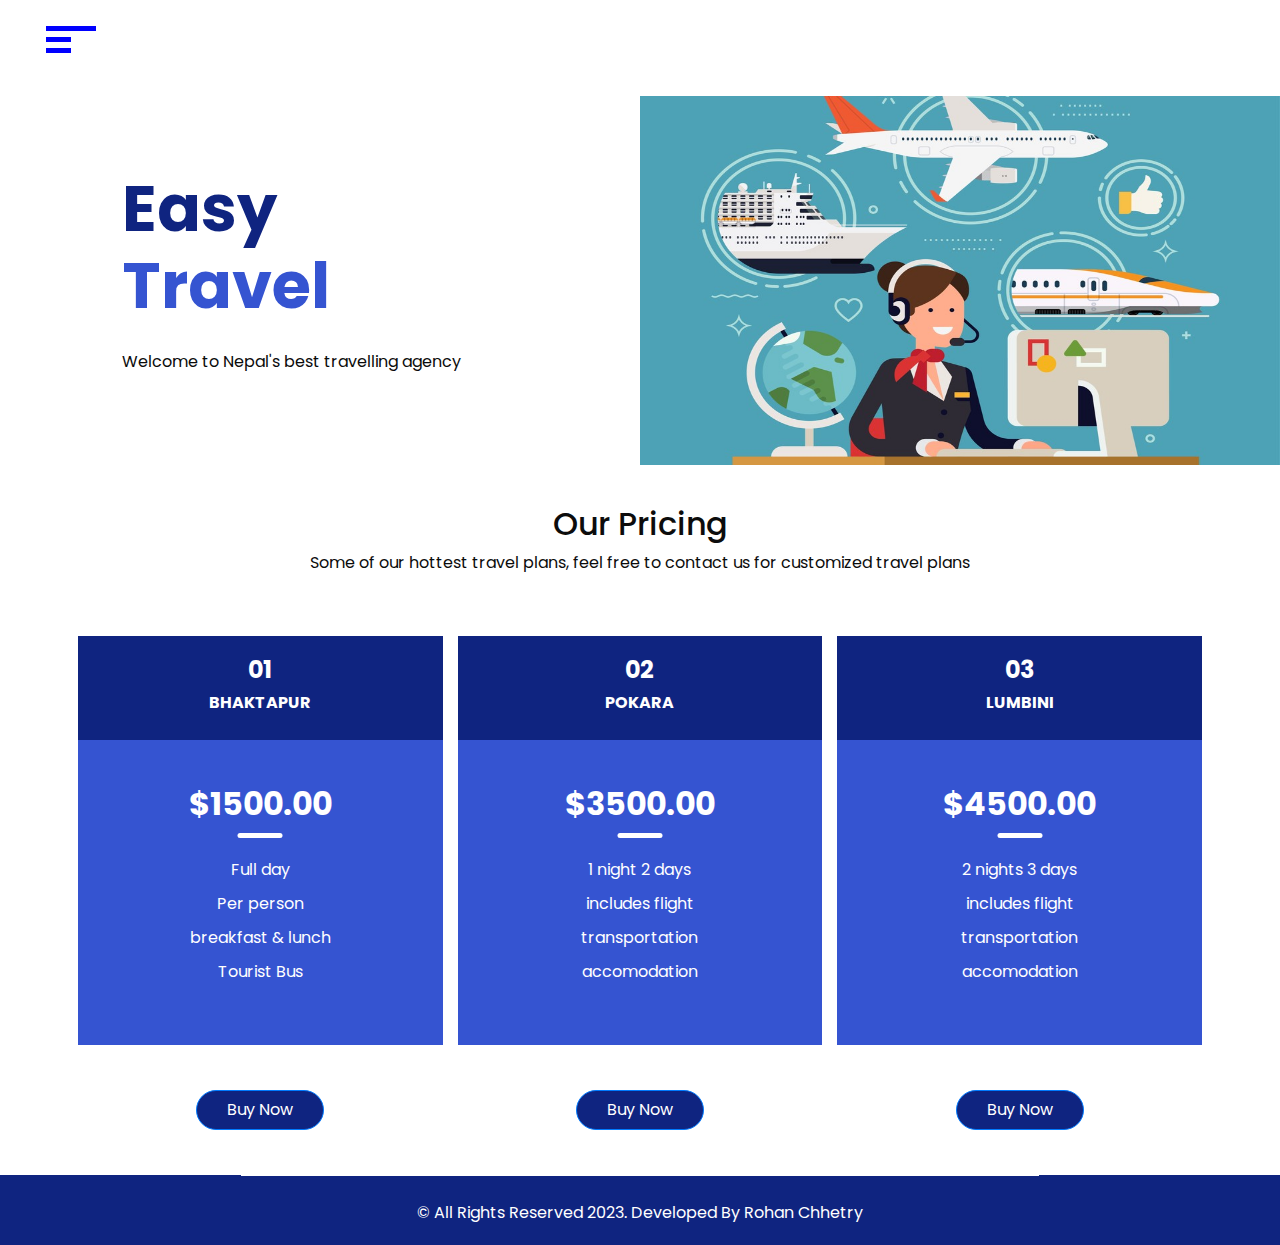
<file: index.html>
<!DOCTYPE html>
<html lang="en">
  <head>
    <meta charset="UTF-8" />
    <meta http-equiv="X-UA-Compatible" content="IE=edge" />
    <meta
      name="viewport"
      content="width=device-width, initial-scale=1.0, shrink-to-fit=no"
    />
    <title>Easy Travel</title>

    <!-- bootstrap core css -->
    <link rel="stylesheet" type="text/css" href="css/bootstrap.css" />

    <!-- fonts style -->
    <link
      href="https://fonts.googleapis.com/css?family=Poppins:400,700|Raleway:400,700&display=swap"
      rel="stylesheet"
    />
    <!-- Custom styles for this template -->
    <link href="css/style.css" rel="stylesheet" />
  </head>
  <body>
    <!-- header section -->
    <header class="header_section">
      <div class="container-fluid">
        <nav class="navbar navbar-expand-lg custom_nav-container">
          <div class="navbar-collapse" id="">
            <div class="custom_menu-btn">
              <button onclick="openNav()">
                <span class="s-1"> </span>
                <span class="s-2"> </span>
                <span class="s-3"> </span>
              </button>
            </div>
            <div id="myNav" class="overlay">
              <div class="overlay-content">
                <a href="index.html">HOME</a>
                <a href="#price" onclick="openNav()">PRICE</a>
                <a href="about.html" onclick="openNav()">ABOUT</a>
              </div>
            </div>
          </div>
        </nav>
      </div>
    </header>

    <div class="hero_area">
      <!-- Title section -->
      <section class="title_section" id="home">
        <div class="container-fluid">
          <div class="row">
            <div class="col-md-4 offset-md-1">
              <div class="detail-box">
                <h1>
                  <span>Easy </span> <br />
                  Travel
                </h1>
                <p>Welcome to Nepal's best travelling agency</p>
              </div>
            </div>
          </div>
        </div>
      </section>
      <!-- end Title section -->
    </div>

    <!-- price section -->
    <br />
    <section class="price_section layout_padding-bottom" id="price">
      <div class="container">
        <div class="heading_container">
          <h2>Our Pricing</h2>
          <p>
            Some of our hottest travel plans, feel free to contact us for
            customized travel plans
          </p>
        </div>
        <div class="price_container">
          <div class="box">
            <div class="detail-box">
              <div class="heading-box">
                <h4>01</h4>
                <h6>Bhaktapur</h6>
              </div>
              <div class="text-box">
                <h2>$1500.00</h2>
                <ul>
                  <li>Full day</li>
                  <li>Per person</li>
                  <li>breakfast & lunch</li>
                  <li>Tourist Bus</li>
                </ul>
              </div>
            </div>
            <div class="btn-box">
              <a
                type="button"
                class="btn btn-primary"
                data-toggle="modal"
                data-target="#exampleModal"
              >
                Buy Now
              </a>
            </div>
          </div>
          <div class="box">
            <div class="detail-box">
              <div class="heading-box">
                <h4>02</h4>
                <h6>Pokara</h6>
              </div>
              <div class="text-box">
                <h2>$3500.00</h2>
                <ul>
                  <li>1 night 2 days</li>
                  <li>includes flight</li>
                  <li>transportation</li>
                  <li>accomodation</li>
                </ul>
              </div>
            </div>
            <div class="btn-box">
              <a
                type="button"
                class="btn btn-primary"
                data-toggle="modal"
                data-target="#exampleModal"
              >
                Buy Now
              </a>
            </div>
          </div>
          <div class="box">
            <div class="detail-box">
              <div class="heading-box">
                <h4>03</h4>
                <h6>Lumbini</h6>
              </div>
              <div class="text-box">
                <h2>$4500.00</h2>
                <ul>
                  <li>2 nights 3 days</li>
                  <li>includes flight</li>
                  <li>transportation</li>
                  <li>accomodation</li>
                </ul>
              </div>
            </div>
            <div class="btn-box">
              <a
                type="button"
                class="btn btn-primary"
                data-toggle="modal"
                data-target="#exampleModal"
              >
                Buy Now
              </a>
            </div>
          </div>
        </div>
      </div>
    </section>
    <!-- end price section -->

    <!-- Modal -->
    <div
      class="modal fade"
      id="exampleModal"
      tabindex="-1"
      role="dialog"
      aria-labelledby="exampleModalLabel"
      aria-hidden="true"
    >
      <div class="modal-dialog" role="document">
        <div class="modal-content">
          <div class="modal-header">
            <h5 class="modal-title" id="exampleModalLabel">Information Form</h5>
            <button
              type="button"
              class="close"
              data-dismiss="modal"
              aria-label="Close"
            >
              <span aria-hidden="true">&times;</span>
            </button>
          </div>
          <div class="modal-body">
            <form action="#">
              Name: <input type="text" name="name" id="name" /> <br />
              Email:<input type="email" name="email" id="email" /><br />
              Age :<input type="number" name="age" id="age" /><br />
              <input type="radio" name="gender" id="male" /> Male
              <input type="radio" name="gender" id="female" /> Female <br />
              Plans:<br />
              <input type="checkbox" name="plan" id="bhk" /> Bhaktapur
              <input type="checkbox" name="plan" id="pok" /> Pokhara
              <input type="checkbox" name="plan" id="lmb" /> Lumbini
            </form>
          </div>
          <div class="modal-footer">
            <button type="button" class="btn btn-primary" data-dismiss="modal">
              Submit
            </button>
          </div>
        </div>
      </div>
    </div>
    <!-- footer section -->
    <section class="container-fluid footer_section">
      <div class="container">
        <p>
          &copy; <span id="displayYear"></span> All Rights Reserved 2023.
          <span id="displayYear"></span> Developed By
          <a href="https://rohanchhetry.com.np" type="_blank">Rohan Chhetry</a>
        </p>
      </div>
    </section>
    <!-- end  footer section -->

    <script type="text/javascript" src="js/jquery-3.4.1.min.js"></script>
    <script type="text/javascript" src="js/bootstrap.js"></script>
    <script type="text/javascript" src="js/script.js"></script>
  </body>
</html>
</file>
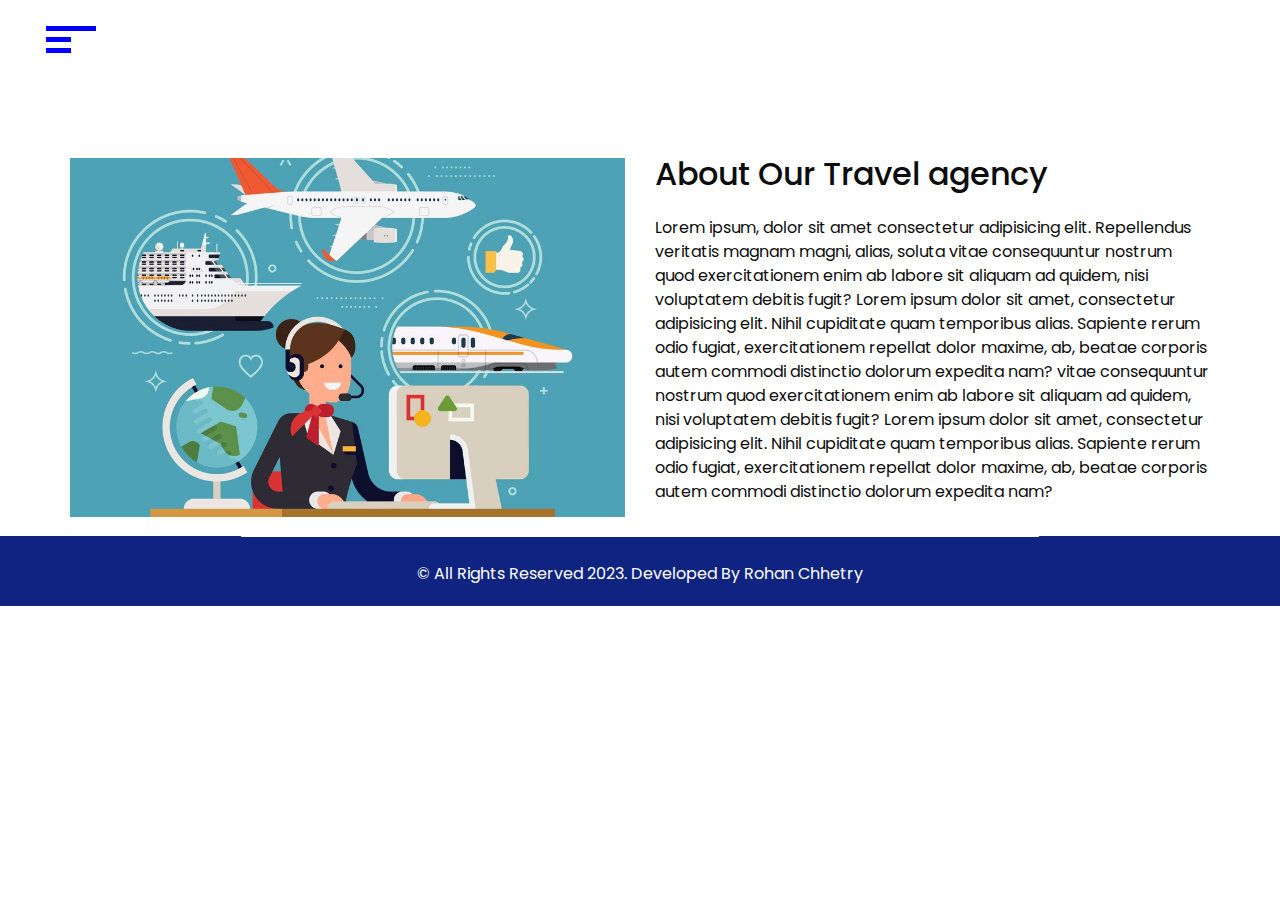
<file: about.html>
<!DOCTYPE html>
<html lang="en">
  <head>
    <meta charset="UTF-8" />
    <meta http-equiv="X-UA-Compatible" content="IE=edge" />
    <meta
      name="viewport"
      content="width=device-width, initial-scale=1.0, shrink-to-fit=no"
    />
    <title>Easy Travel</title>

    <!-- bootstrap core css -->
    <link rel="stylesheet" type="text/css" href="css/bootstrap.css" />

    <!-- fonts style -->
    <link
      href="https://fonts.googleapis.com/css?family=Poppins:400,700|Raleway:400,700&display=swap"
      rel="stylesheet"
    />
    <!-- Custom styles for this template -->
    <link href="css/style.css" rel="stylesheet" />
  </head>
  <body>
    <!-- header section -->
    <header class="header_section">
      <div class="container-fluid">
        <nav class="navbar navbar-expand-lg custom_nav-container">
          <div class="navbar-collapse" id="">
            <div class="custom_menu-btn">
              <button onclick="openNav()">
                <span class="s-1"> </span>
                <span class="s-2"> </span>
                <span class="s-3"> </span>
              </button>
            </div>
            <div id="myNav" class="overlay">
              <div class="overlay-content">
                <a href="index.html">HOME</a>
                <a href="index.html#price" onclick="openNav()">PRICE</a>
                <a href="about.html" onclick="openNav()">ABOUT</a>
              </div>
            </div>
          </div>
        </nav>
      </div>
    </header>
    <!-- about section -->
    <section class="about_section layout_padding-bottom" id="about">
      <div class="container">
        <div class="row">
          <div class="col-md-6">
            <div class="img-box">
              <img src="images/hero.jpeg" alt="" />
            </div>
          </div>
          <div class="col-md-6">
            <div class="detail-box">
              <div class="heading_container">
                <h2>About Our Travel agency</h2>
              </div>
              <p>
                Lorem ipsum, dolor sit amet consectetur adipisicing elit.
                Repellendus veritatis magnam magni, alias, soluta vitae
                consequuntur nostrum quod exercitationem enim ab labore sit
                aliquam ad quidem, nisi voluptatem debitis fugit? Lorem ipsum
                dolor sit amet, consectetur adipisicing elit. Nihil cupiditate
                quam temporibus alias. Sapiente rerum odio fugiat,
                exercitationem repellat dolor maxime, ab, beatae corporis autem
                commodi distinctio dolorum expedita nam? vitae consequuntur
                nostrum quod exercitationem enim ab labore sit aliquam ad
                quidem, nisi voluptatem debitis fugit? Lorem ipsum dolor sit
                amet, consectetur adipisicing elit. Nihil cupiditate quam
                temporibus alias. Sapiente rerum odio fugiat, exercitationem
                repellat dolor maxime, ab, beatae corporis autem commodi
                distinctio dolorum expedita nam?
              </p>
            </div>
          </div>
        </div>
      </div>
    </section>

    <!-- footer section -->
    <section class="container-fluid footer_section">
      <div class="container">
        <p>
          &copy; <span id="displayYear"></span> All Rights Reserved 2023.
          <span id="displayYear"></span> Developed By
          <a href="https://rohanchhetry.com.np" type="_blank">Rohan Chhetry</a>
        </p>
      </div>
    </section>
    <!-- end  footer section -->

    <script type="text/javascript" src="js/jquery-3.4.1.min.js"></script>
    <script type="text/javascript" src="js/bootstrap.js"></script>
    <script type="text/javascript" src="js/script.js"></script>
  </body>
</html>
</file>
<file: css/style.css>
body {
  font-family: "Poppins", sans-serif;
  color: #0c0c0c;
  background-color: #ffffff;
}

/*header section*/

.heading_container {
  display: -webkit-box;
  display: -ms-flexbox;
  display: flex;
  -webkit-box-orient: vertical;
  -webkit-box-direction: normal;
  -ms-flex-direction: column;
  flex-direction: column;
}

.header_section {
  overflow-x: hidden;
}

.header_section .container-fluid {
  padding-right: 25px;
  padding-left: 25px;
}

.header_section .nav_container {
  margin: 0 auto;
}

.header_section .navbar-expand-lg .navbar-nav {
  width: 90%;
}

.custom_nav-container.navbar-expand-lg .navbar-nav .nav-item .nav-link {
  padding: 10px 15px;
  color: #060606;
  text-align: center;
  text-transform: uppercase;
}

.custom_nav-container.navbar-expand-lg .navbar-nav .nav-item.active .nav-link,
.custom_nav-container.navbar-expand-lg .navbar-nav .nav-item:hover .nav-link {
  color: #3554d1;
}

a,
a:hover,
a:focus {
  text-decoration: none;
}

a:hover,
a:focus {
  color: initial;
}

.btn,
.btn:focus {
  outline: none !important;
  -webkit-box-shadow: none;
  box-shadow: none;
}

.custom_nav-container {
  z-index: 99999;
  padding: 0;
  height: 80px;
}

.custom_menu-btn {
  z-index: 9;
  position: absolute;
  left: 15px;
  top: 7px;
}

.custom_menu-btn button {
  margin-top: 12px;
  outline: none;
  border: none;
  background-color: transparent;
}

.custom_menu-btn button span {
  display: block;
  width: 50px;
  height: 5px;
  background-color: blue;
  margin: 6px 0;
  -webkit-transition: all 0.3s;
  transition: all 0.3s;
}

.menu_btn-style {
  position: fixed;
  left: 40px;
  top: 7px;
}

.custom_menu-btn .s-2 {
  width: 25px;
  margin-right: auto;
}

.custom_menu-btn .s-3 {
  width: 25px;
  margin-right: auto;
}

.overlay {
  height: 100%;
  width: 0;
  position: fixed;
  z-index: 1;
  top: 0;
  left: 0;
  background-color: black;
  background-color: rgba(53, 84, 209, 0.9);
  overflow-x: hidden;
  -webkit-transition: 0.5s;
  transition: 0.5s;
}

.overlay a {
  padding: 0px;
  text-decoration: none;
  font-size: 22px;
  color: #f1f1f1;
  display: block;
  -webkit-transition: 0.3s;
  transition: 0.3s;
  margin-bottom: 15px;
}

.overlay a:hover {
  color: #252525;
}

.overlay-content {
  position: relative;
  top: 30%;
  width: 100%;
  text-align: center;
  margin-top: 30px;
}

.menu_width {
  width: 100%;
}
/* end header section */

.hero_area {
  background-image: url(../images/hero.jpeg);
  position: relative;
  background-repeat: no-repeat;
  background-position: top right;
  background-size: 50% 100%;
  width: auto;
  min-height: 20rem;
  margin-top: 1rem;
  margin-bottom: 1rem;
}

/* title section */
.title_section {
  padding: 75px 0;
  color: #0b0b0b;
}

.title_section .row {
  -webkit-box-align: center;
  -ms-flex-align: center;
  align-items: center;
}

.title_section .detail-box h1 {
  color: #3554d1;
  font-weight: bold;
  font-size: 4rem;
}

.title_section .detail-box h1 span {
  color: #0f2480;
}

.title_section .detail-box p {
  margin-top: 25px;
}
/* end title section  */
/* about section */

.about_section {
  position: relative;
  padding-top: 75px;
  margin-bottom: 1rem;
}

.about_section .row {
  -webkit-box-align: center;
  -ms-flex-align: center;
  align-items: center;
}

.about_section .img-box img {
  width: 100%;
}

.about_section .detail-box p {
  margin-top: 15px;
}

.about_section .detail-box a {
  display: inline-block;
  padding: 7px 30px;
  background-color: transparent;
  color: #3554d1;
  -webkit-transition: all 0.3s;
  transition: all 0.3s;
  border: 1px solid #3554d1;
  border-radius: 25px;
  margin-top: 25px;
}

.about_section .detail-box a:hover {
  background-color: #3554d1;
  border-color: transparent;
  color: #ffffff;
}

/* end about section  */
/* price section */

.price_section .heading_container {
  -webkit-box-align: center;
  -ms-flex-align: center;
  align-items: center;
}

.price_section .price_container {
  display: -webkit-box;
  display: -ms-flexbox;
  display: flex;
  -webkit-box-pack: center;
  -ms-flex-pack: center;
  justify-content: center;
  -ms-flex-wrap: wrap;
  flex-wrap: wrap;
  text-align: center;
}

.price_section .price_container .box {
  -ms-flex-preferred-size: 32%;
  flex-basis: 32%;
  margin: 45px 0.65%;
  color: #ffffff;
  min-width: 300px;
}

.price_section .price_container .box .detail-box {
  background-color: #3554d1;
}

.price_section .price_container .box .detail-box .heading-box {
  padding: 20px 0;
  background-color: #0f2480;
}

.price_section .price_container .box .detail-box .heading-box h4 {
  font-weight: bold;
}

.price_section .price_container .box .detail-box .heading-box h6 {
  text-transform: uppercase;
  font-weight: bold;
}

.price_section .price_container .box .detail-box .text-box {
  padding: 45px 0;
}

.price_section .price_container .box .detail-box .text-box h2 {
  font-weight: bold;
  position: relative;
  padding-bottom: 15px;
  margin-bottom: 20px;
}

.price_section .price_container .box .detail-box .text-box h2::before {
  content: "";
  position: absolute;
  bottom: 0;
  left: 50%;
  width: 45px;
  height: 5px;
  border-radius: 10px;
  -webkit-transform: translateX(-50%);
  transform: translateX(-50%);
  background-color: #ffffff;
}

.price_section .price_container .box .detail-box .text-box ul {
  padding: 0;
}

.price_section .price_container .box .detail-box .text-box ul li {
  list-style-type: none;
  margin: 10px 0;
}

.price_section .price_container .box .btn-box {
  display: -webkit-box;
  display: -ms-flexbox;
  display: flex;
  -webkit-box-pack: center;
  -ms-flex-pack: center;
  justify-content: center;
  margin-top: 45px;
}

.price_section .price_container .box .btn-box a {
  padding: 7px 30px;
  background-color: #0f2480;
  color: #ffffff;
  border-radius: 25px;
}

.price_section .price_container .box:hover .detail-box {
  background-color: #f9bc16;
}

.price_section .price_container .box:hover .btn-box a {
  background-color: #f9bc16;
}

/* end price section */
/*  */

form input {
  margin: 10px;
}

/*  */
/* footer section*/
.footer_section {
  background-color: #0f2480;
}

.footer_section p {
  border-top: 1px solid #ffffff;
  color: #ffffff;
  margin: 0;
  width: 70%;
  padding: 25px 0 20px 0;
  margin: 0 auto;
  text-align: center;
}

.footer_section a {
  color: #ffffff;
}

/* end footer section*/

/* media queries */
@media (max-width: 1120px) {
}

@media (max-width: 768px) {
  .hero_area {
    background: none;
    background-color: #e9eefc;
    height: auto;
  }

  .custom_menu-btn button span {
    background-color: #0f2480;
  }

  .title_section {
    text-align: center;
  }

  .title_section .detail-box {
    margin-bottom: 45px;
  }

  .title_section {
    padding: 35px 0 75px 0;
  }

  .about_section {
    padding-top: 0;
  }

  .about_section .detail-box {
    margin-top: 35px;
  }

  .footer_section p {
    width: 85%;
  }
}

@media (max-width: 576px) {
  .title_section .detail-box h1 {
    font-size: 3rem;
  }

  .footer_section p {
    width: 100%;
  }
}

@media (max-width: 480px) {
}

@media (max-width: 360px) {
}

@media (min-width: 1200px) {
  .container {
    max-width: 1170px;
  }
}
</file>
